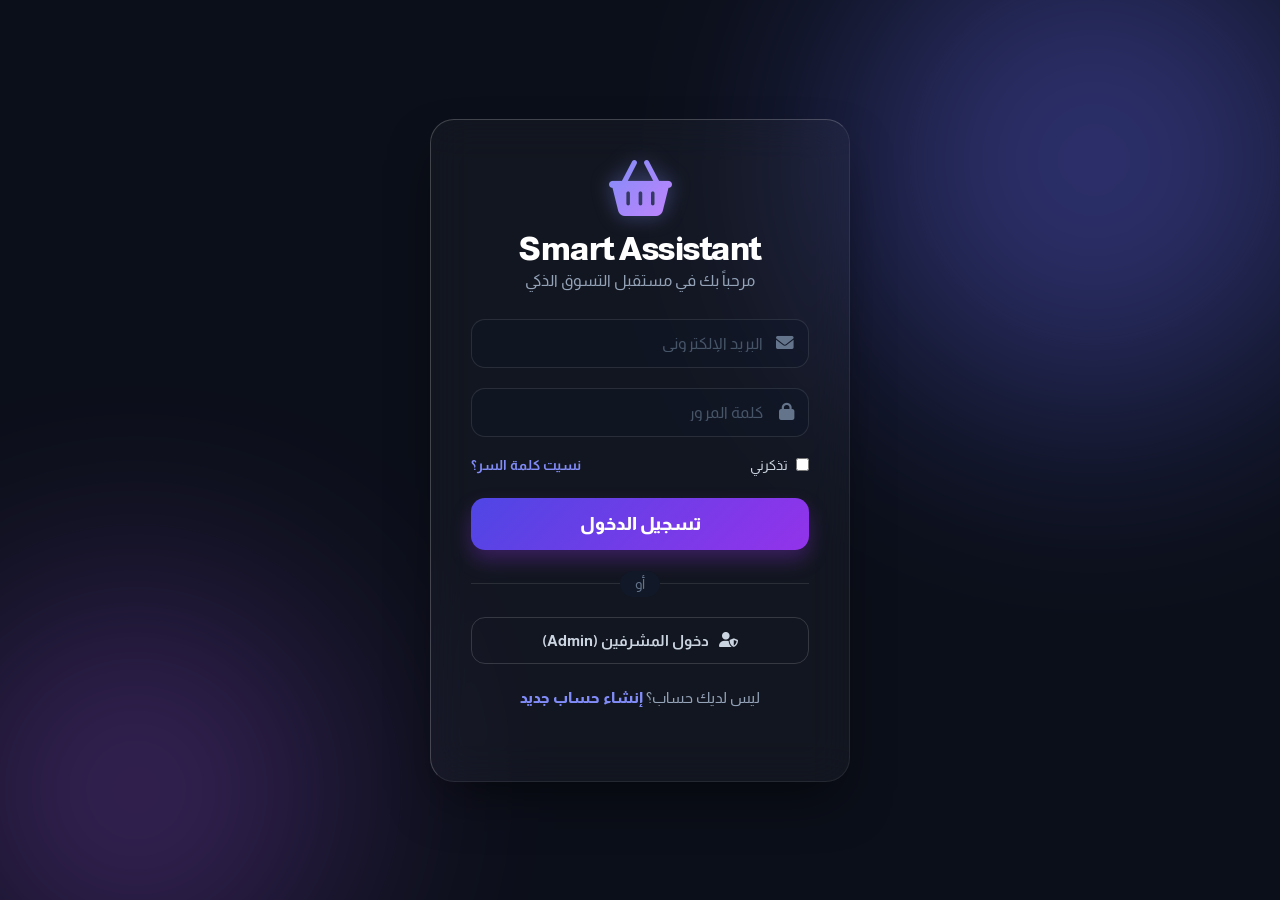
<file: wwwroot/index.html>
﻿<!DOCTYPE html>
<html lang="ar" dir="rtl">
<head>
    <meta charset="UTF-8">
    <meta name="viewport" content="width=device-width, initial-scale=1.0">
    <title>Smart Shopping Assistant | Login</title>
    <link rel="stylesheet" href="https://cdnjs.cloudflare.com/ajax/libs/font-awesome/6.0.0/css/all.min.css">
    <link rel="stylesheet" href="style.css">
</head>
<body>
    <div class="background-overlay"></div>
    <div class="login-wrapper">
        <div class="glass-card">
            <div class="logo-section">
                <i class="fas fa-shopping-basket"></i>
                <h1>Smart Assistant</h1>
                <p>مرحباً بك في مستقبل التسوق الذكي</p>
            </div>

            <form id="loginForm">
                <div class="input-container">
                    <i class="fas fa-envelope"></i>
                    <input type="email" id="email" placeholder="البريد الإلكتروني" required>
                </div>
                <div class="input-container">
                    <i class="fas fa-lock"></i>
                    <input type="password" id="password" placeholder="كلمة المرور" required>
                </div>

                <div class="options">
                    <label><input type="checkbox"> تذكرني</label>
                    <a href="forgot-password.html" class="forgot-pw">نسيت كلمة السر؟</a>
                </div>

                <button type="submit" class="btn-primary">تسجيل الدخول</button>

                <div class="divider"><span>أو</span></div>

                <button type="button" class="btn-admin" onclick="adminMode()">
                    <i class="fas fa-user-shield"></i> دخول المشرفين (Admin)
                </button>
            </form>

            <div class="footer-links">
                ليس لديك حساب؟ <a href="register.html">إنشاء حساب جديد</a>
            </div>

            <div id="responseMessage" class="status-msg"></div>
        </div>
    </div>
    <script src="app.js"></script>
</body>
</html>
</file>
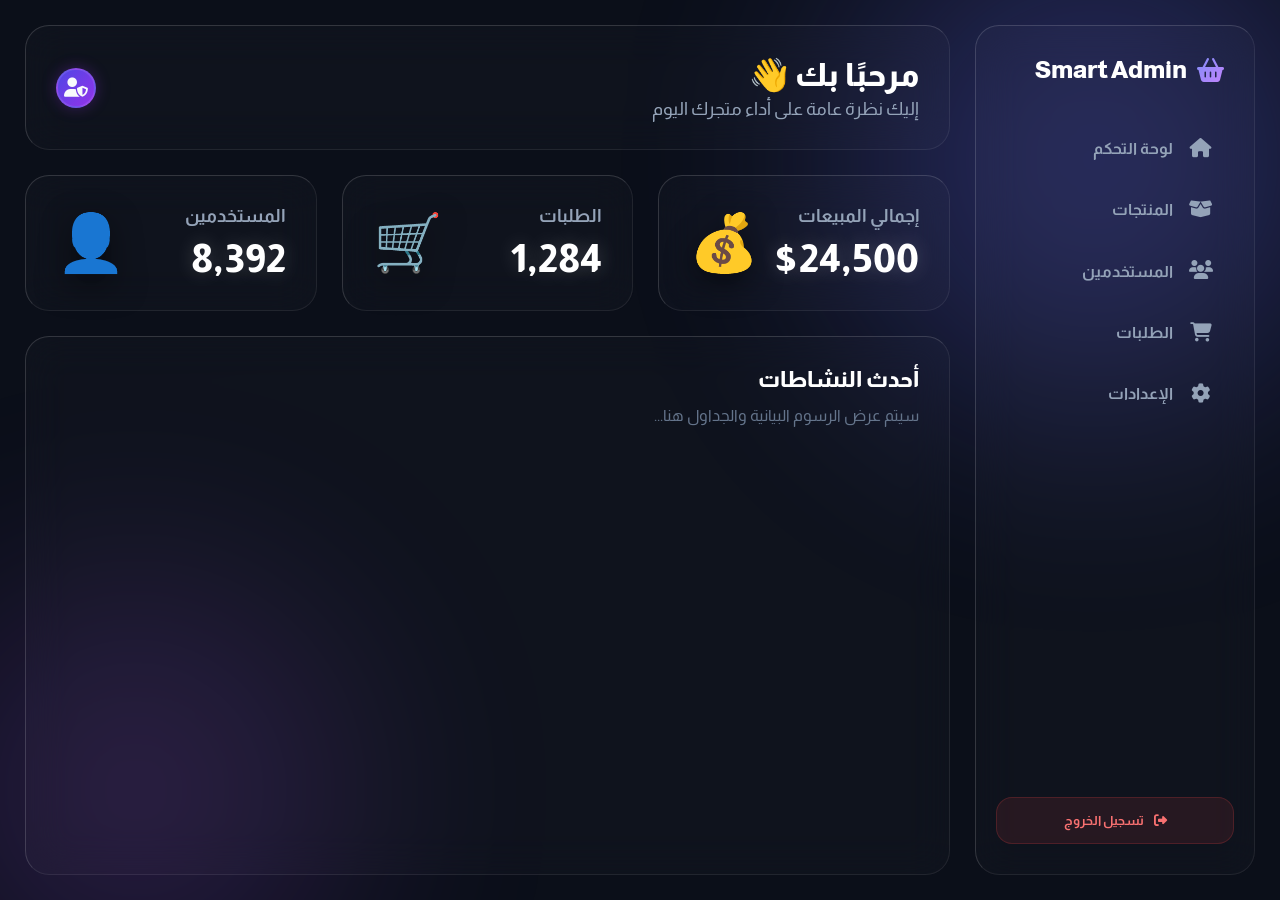
<file: wwwroot/admin-dashboard.html>
﻿<!DOCTYPE html>
<html lang="ar" dir="rtl">
<head>
    <meta charset="UTF-8">
    <meta name="viewport" content="width=device-width, initial-scale=1.0">
    <title>لوحة تحكم المشرف | Smart Assistant</title>
    <link href="https://fonts.googleapis.com/css2?family=Almarai:wght@400;700;800&display=swap" rel="stylesheet">
    <link rel="stylesheet" href="https://cdnjs.cloudflare.com/ajax/libs/font-awesome/6.4.0/css/all.min.css">
    <link rel="stylesheet" href="style.css">
</head>
<body class="admin-ui">
    <div class="admin-bg-orbs"></div>

    <div class="admin-layout">

        <aside class="admin-sidebar glass-panel">
            <div class="brand-title">
                <i class="fas fa-shopping-basket"></i> Smart Admin
            </div>
            <nav class="sidebar-nav">
                <a href="admin-dashboard.html" class="nav-item"><i class="fas fa-home"></i> لوحة التحكم</a>
                <a href="admin-products.html" class="nav-item"><i class="fas fa-box-open"></i> المنتجات</a>
                <a href="admin-users.html" class="nav-item"><i class="fas fa-users"></i> المستخدمين</a>
                <a href="admin-orders.html" class="nav-item"><i class="fas fa-shopping-cart"></i> الطلبات</a>              
                <a href="admin-settings.html" class="nav-item"><i class="fas fa-cog"></i> الإعدادات</a>
            </nav>
            <div class="sidebar-footer">
                <button class="logout-btn" onclick="window.location.href='index.html'">
                    <i class="fas fa-sign-out-alt"></i> تسجيل الخروج
                </button>
            </div>
        </aside>

        <main class="admin-main">
            <header class="admin-header glass-panel">
                <div class="header-content">
                    <h2>مرحبًا بك 👋</h2>
                    <p>إليك نظرة عامة على أداء متجرك اليوم</p>
                </div>
                <div class="header-actions">
                    <div class="user-avatar">
                        <i class="fas fa-user-shield"></i>
                    </div>
                </div>
            </header>

            <div class="admin-stats-grid">
                <div class="stat-card glass-panel hover-3d">
                    <div class="stat-info">
                        <h3>إجمالي المبيعات</h3>
                        <p>$24,500</p>
                    </div>
                    <div class="stat-icon">💰</div>
                </div>

                <div class="stat-card glass-panel hover-3d">
                    <div class="stat-info">
                        <h3>الطلبات</h3>
                        <p>1,284</p>
                    </div>
                    <div class="stat-icon">🛒</div>
                </div>

                <div class="stat-card glass-panel hover-3d">
                    <div class="stat-info">
                        <h3>المستخدمين</h3>
                        <p>8,392</p>
                    </div>
                    <div class="stat-icon">👤</div>
                </div>
            </div>

            <div class="admin-chart-area glass-panel">
                <h3>أحدث النشاطات</h3>
                <p style="color: #64748b; margin-top: 15px;">سيتم عرض الرسوم البيانية والجداول هنا...</p>
            </div>
        </main>
    </div>
</body>
</html>
</file>
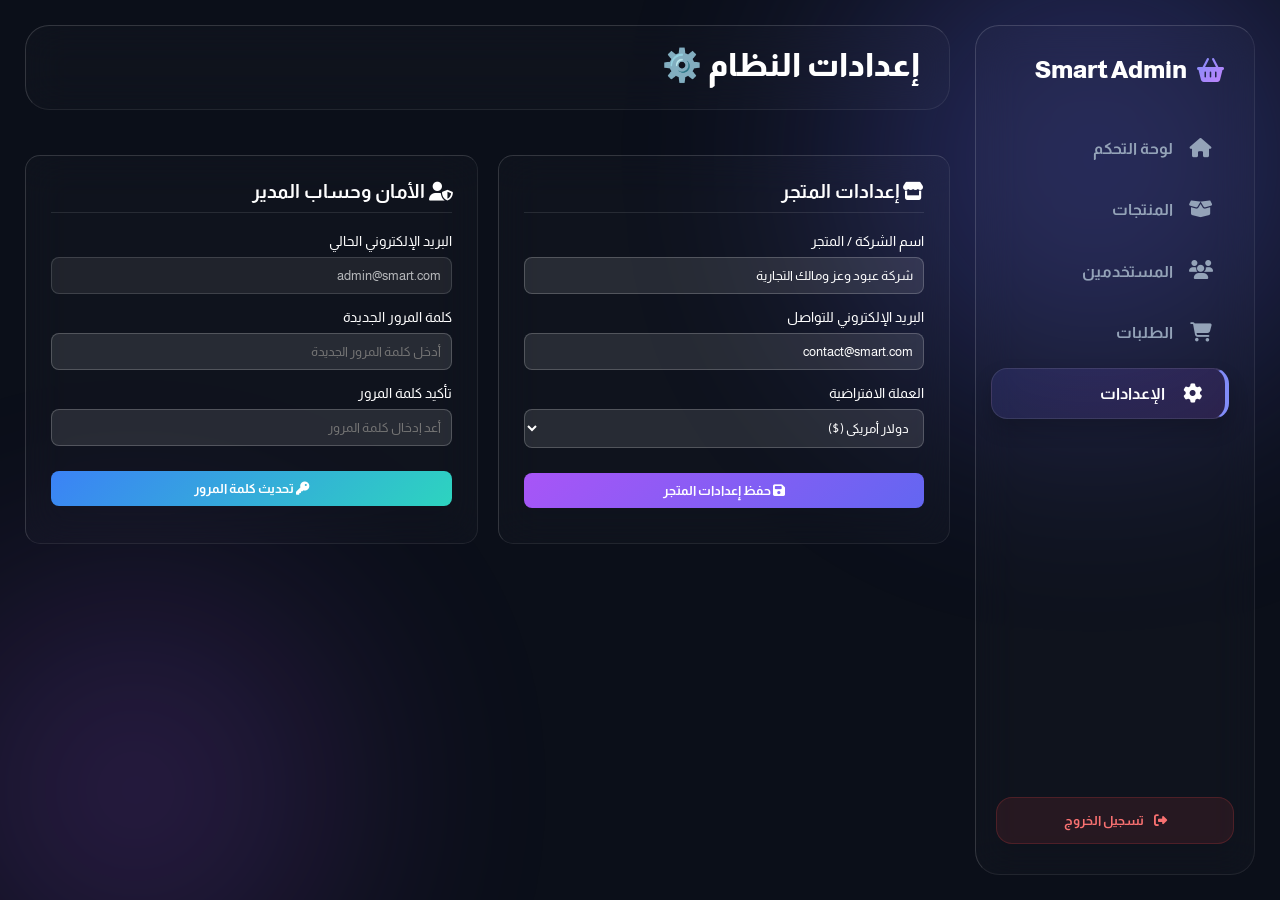
<file: wwwroot/admin-settings.html>
﻿<!DOCTYPE html>
<html lang="ar" dir="rtl">
<head>
    <meta charset="UTF-8">
    <meta name="viewport" content="width=device-width, initial-scale=1.0">
    <title>الإعدادات | Smart Admin</title>
    <link href="https://fonts.googleapis.com/css2?family=Almarai:wght@400;700;800&display=swap" rel="stylesheet">
    <link rel="stylesheet" href="https://cdnjs.cloudflare.com/ajax/libs/font-awesome/6.4.0/css/all.min.css">
    <link rel="stylesheet" href="style.css">
    <style>
        .settings-grid {
            display: grid;
            grid-template-columns: 1fr 1fr;
            gap: 20px;
            margin-top: 20px;
        }

        .settings-card {
            padding: 25px;
            border-radius: 15px;
        }

        .form-group {
            margin-bottom: 15px;
        }

            .form-group label {
                display: block;
                color: white;
                margin-bottom: 8px;
                font-size: 0.9rem;
            }

            .form-group input, .form-group select {
                width: 100%;
                padding: 10px;
                background: rgba(255, 255, 255, 0.1);
                border: 1px solid rgba(255, 255, 255, 0.2);
                border-radius: 8px;
                color: white;
                outline: none;
            }

                .form-group input:focus, .form-group select:focus {
                    border-color: #a855f7;
                }

        .save-btn {
            background: linear-gradient(135deg, #a855f7 0%, #6366f1 100%);
            color: white;
            border: none;
            padding: 10px 20px;
            border-radius: 8px;
            cursor: pointer;
            font-weight: bold;
            width: 100%;
            margin-top: 10px;
            transition: 0.3s;
        }

            .save-btn:hover {
                opacity: 0.9;
                transform: translateY(-2px);
            }

        @media (max-width: 768px) {
            .settings-grid {
                grid-template-columns: 1fr;
            }
        }
    </style>
</head>
<body class="admin-ui">
    <div class="admin-bg-orbs"></div>

    <div class="admin-layout">
        <aside class="admin-sidebar glass-panel">
            <div class="brand-title">
                <i class="fas fa-shopping-basket"></i> Smart Admin
            </div>
            <nav class="sidebar-nav">
                <a href="admin-dashboard.html" class="nav-item"><i class="fas fa-home"></i> لوحة التحكم</a>
                <a href="admin-products.html" class="nav-item"><i class="fas fa-box-open"></i> المنتجات</a>
                <a href="admin-users.html" class="nav-item"><i class="fas fa-users"></i> المستخدمين</a>
                <a href="admin-orders.html" class="nav-item"><i class="fas fa-shopping-cart"></i> الطلبات</a>
                <a href="admin-settings.html" class="nav-item active"><i class="fas fa-cog"></i> الإعدادات</a>
            </nav>
            <div class="sidebar-footer">
                <button class="logout-btn" onclick="window.location.href='index.html'">
                    <i class="fas fa-sign-out-alt"></i> تسجيل الخروج
                </button>
            </div>
        </aside>

        <main class="admin-main">
            <header class="admin-header glass-panel" style="display: flex; justify-content: space-between; padding: 20px 30px;">
                <div class="header-content">
                    <h2 style="color: white;">إعدادات النظام ⚙️</h2>
                </div>
            </header>

            <div class="settings-grid">
                <div class="settings-card glass-panel">
                    <h3 style="color: white; margin-bottom: 20px; border-bottom: 1px solid rgba(255,255,255,0.1); padding-bottom: 10px;">
                        <i class="fas fa-store"></i> إعدادات المتجر
                    </h3>
                    <form id="storeSettingsForm">
                        <div class="form-group">
                            <label>اسم الشركة / المتجر</label>
                            <input type="text" id="storeName" value="شركة عبود وعز ومالك التجارية" required>
                        </div>
                        <div class="form-group">
                            <label>البريد الإلكتروني للتواصل</label>
                            <input type="email" id="contactEmail" value="contact@smart.com" required>
                        </div>
                        <div class="form-group">
                            <label>العملة الافتراضية</label>
                            <select id="storeCurrency">
                                <option style="color: black;" value="USD" selected>دولار أمريكي ($)</option>
                                <option style="color: black;" value="JOD">دينار أردني (JOD)</option>
                                <option style="color: black;" value="SAR">ريال سعودي (SAR)</option>
                            </select>
                        </div>
                        <button type="submit" class="save-btn"><i class="fas fa-save"></i> حفظ إعدادات المتجر</button>
                        <p id="storeMsg" style="text-align: center; margin-top: 10px; font-size: 0.9rem;"></p>
                    </form>
                </div>

                <div class="settings-card glass-panel">
                    <h3 style="color: white; margin-bottom: 20px; border-bottom: 1px solid rgba(255,255,255,0.1); padding-bottom: 10px;">
                        <i class="fas fa-user-shield"></i> الأمان وحساب المدير
                    </h3>
                    <form id="securitySettingsForm">
                        <div class="form-group">
                            <label>البريد الإلكتروني الحالي</label>
                            <input type="email" id="adminEmail" value="admin@smart.com" disabled style="opacity: 0.7;">
                        </div>
                        <div class="form-group">
                            <label>كلمة المرور الجديدة</label>
                            <input type="password" id="newPassword" placeholder="أدخل كلمة المرور الجديدة" required>
                        </div>
                        <div class="form-group">
                            <label>تأكيد كلمة المرور</label>
                            <input type="password" id="confirmNewPassword" placeholder="أعد إدخال كلمة المرور" required>
                        </div>
                        <button type="submit" class="save-btn" style="background: linear-gradient(135deg, #3b82f6 0%, #2dd4bf 100%);">
                            <i class="fas fa-key"></i> تحديث كلمة المرور
                        </button>
                        <p id="securityMsg" style="text-align: center; margin-top: 10px; font-size: 0.9rem;"></p>
                    </form>
                </div>
            </div>
        </main>
    </div>

    <script src="app.js"></script>
</body>
</html>
</file>
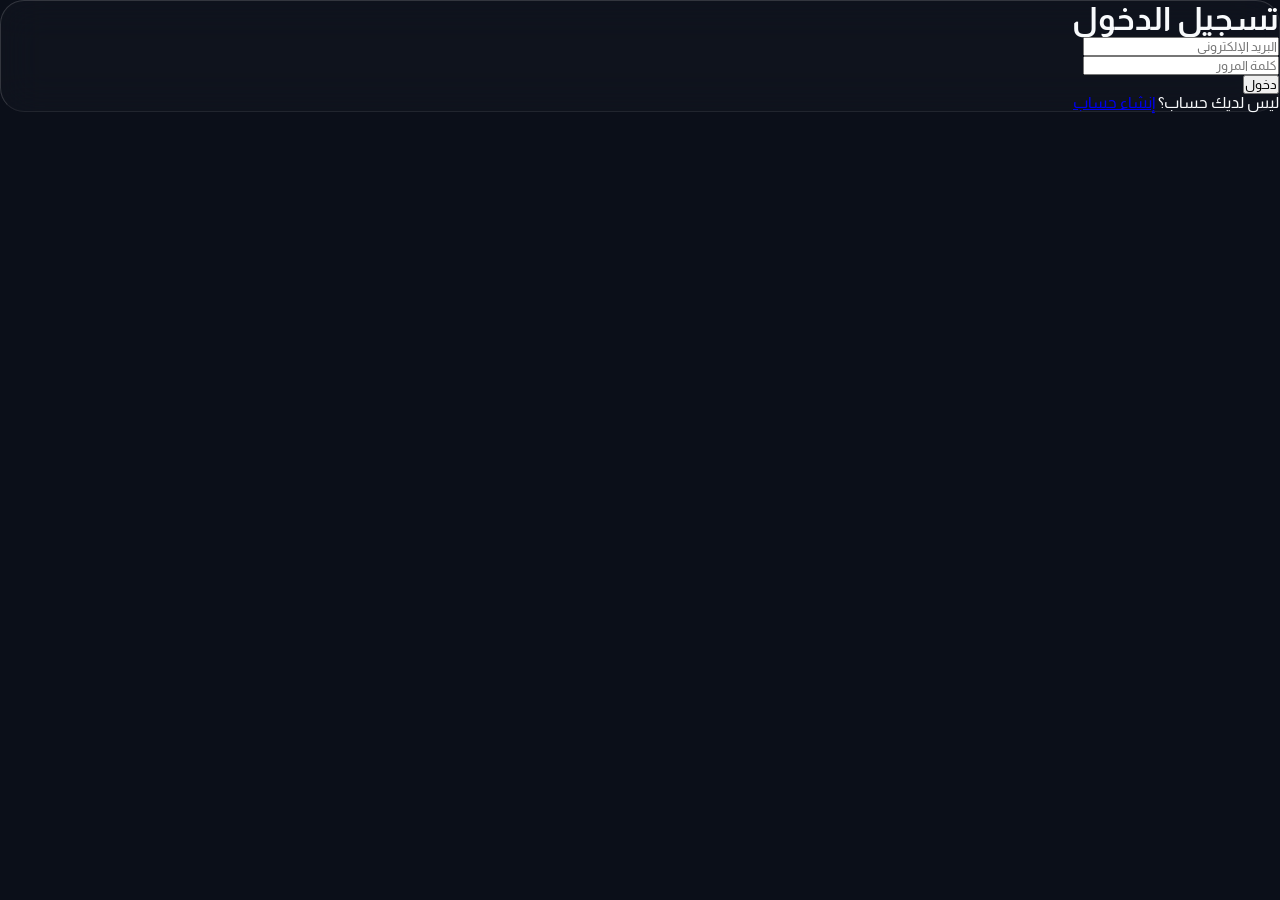
<file: wwwroot/auth.html>
﻿<!DOCTYPE html>
<html lang="ar" dir="rtl">
<head>
    <meta charset="UTF-8">
    <meta name="viewport" content="width=device-width, initial-scale=1.0">
    <title>تسجيل الدخول | المستقبل</title>
    <link rel="stylesheet" href="style.css">
</head>
<body>
    <div class="glow-orb-1"></div>
    <div class="glow-orb-2"></div>

    <div class="auth-wrapper">
        <div class="glass-panel auth-card hover-3d" id="login-card">
            <h1>تسجيل الدخول</h1>
            <form>
                <div class="input-group">
                    <input type="email" placeholder="البريد الإلكتروني" required>
                </div>
                <div class="input-group">
                    <input type="password" placeholder="كلمة المرور" required>
                </div>
                <button type="submit" class="btn-futuristic">دخول</button>
            </form>
            <div class="auth-links">
                ليس لديك حساب؟ <a href="#">إنشاء حساب</a>
            </div>
        </div>

    </div>
</body>
</html>
</file>
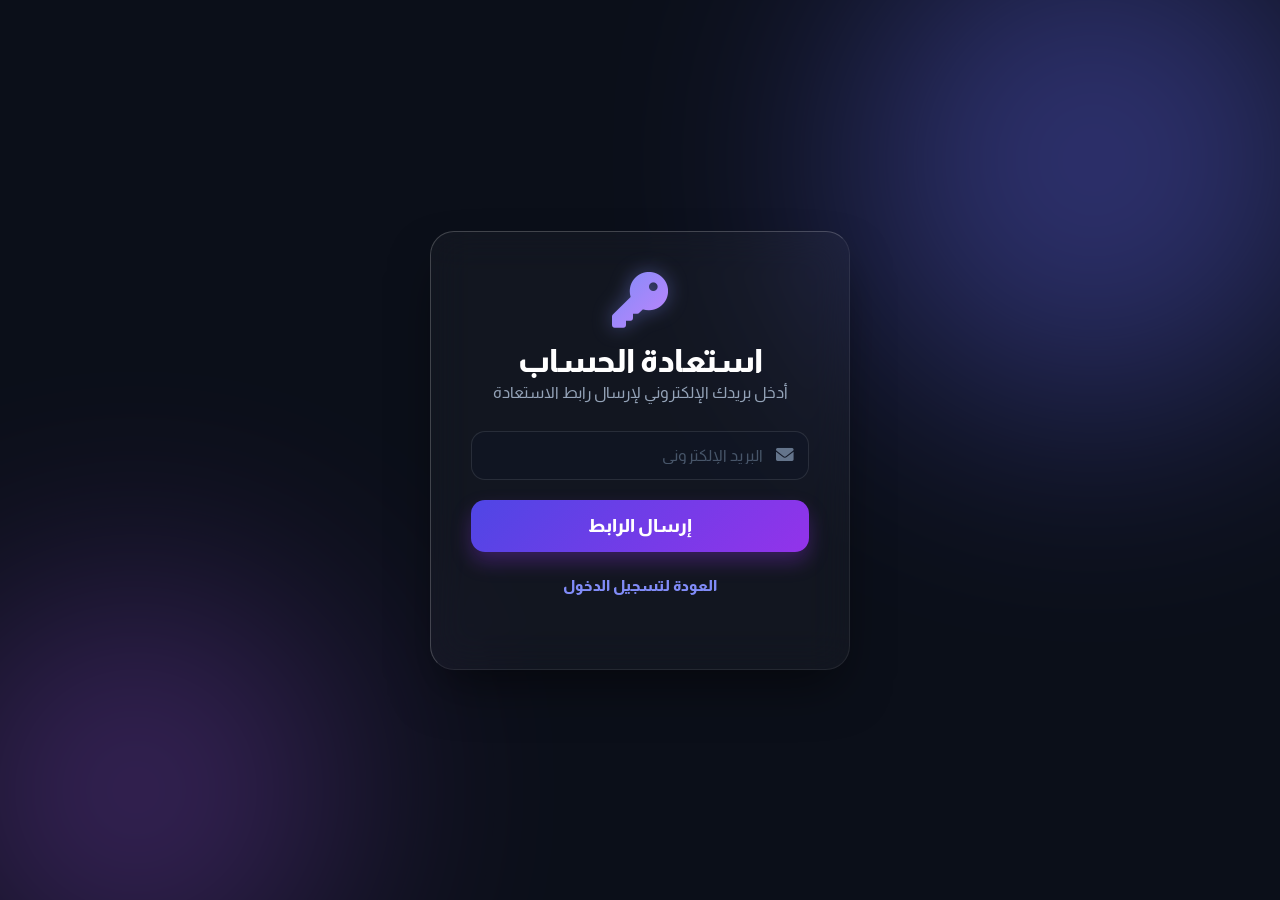
<file: wwwroot/forgot-password.html>
﻿<!DOCTYPE html>
<html lang="ar" dir="rtl">
<head>
    <meta charset="UTF-8">
    <title>استعادة كلمة المرور | Smart Shopping</title>
    <link rel="stylesheet" href="https://cdnjs.cloudflare.com/ajax/libs/font-awesome/6.0.0/css/all.min.css">
    <link rel="stylesheet" href="style.css">
</head>
<body>
    <div class="background-overlay"></div>
    <div class="login-wrapper">
        <div class="glass-card">
            <div class="logo-section">
                <i class="fas fa-key"></i>
                <h1>استعادة الحساب</h1>
                <p>أدخل بريدك الإلكتروني لإرسال رابط الاستعادة</p>
            </div>

            <form id="forgotForm">
                <div class="input-container">
                    <i class="fas fa-envelope"></i>
                    <input type="email" id="resetEmail" placeholder="البريد الإلكتروني" required>
                </div>
                <button type="submit" class="btn-primary">إرسال الرابط</button>
            </form>

            <div class="footer-links">
                <a href="index.html">العودة لتسجيل الدخول</a>
            </div>
            <div id="statusMsg" class="status-msg"></div>
        </div>
    </div>

    <script>
        // كود بسيط فقط للمنظر
        document.getElementById('forgotForm').addEventListener('submit', function(e) {
            e.preventDefault();
            const msg = document.getElementById('statusMsg');
            msg.style.color = "#059669";
            msg.innerText = "✅ إذا كان الحساب موجوداً، فستصلك رسالة قريباً!";
            setTimeout(() => { window.location.href = 'index.html'; }, 3000);
        });
    </script>
</body>
</html>
</file>
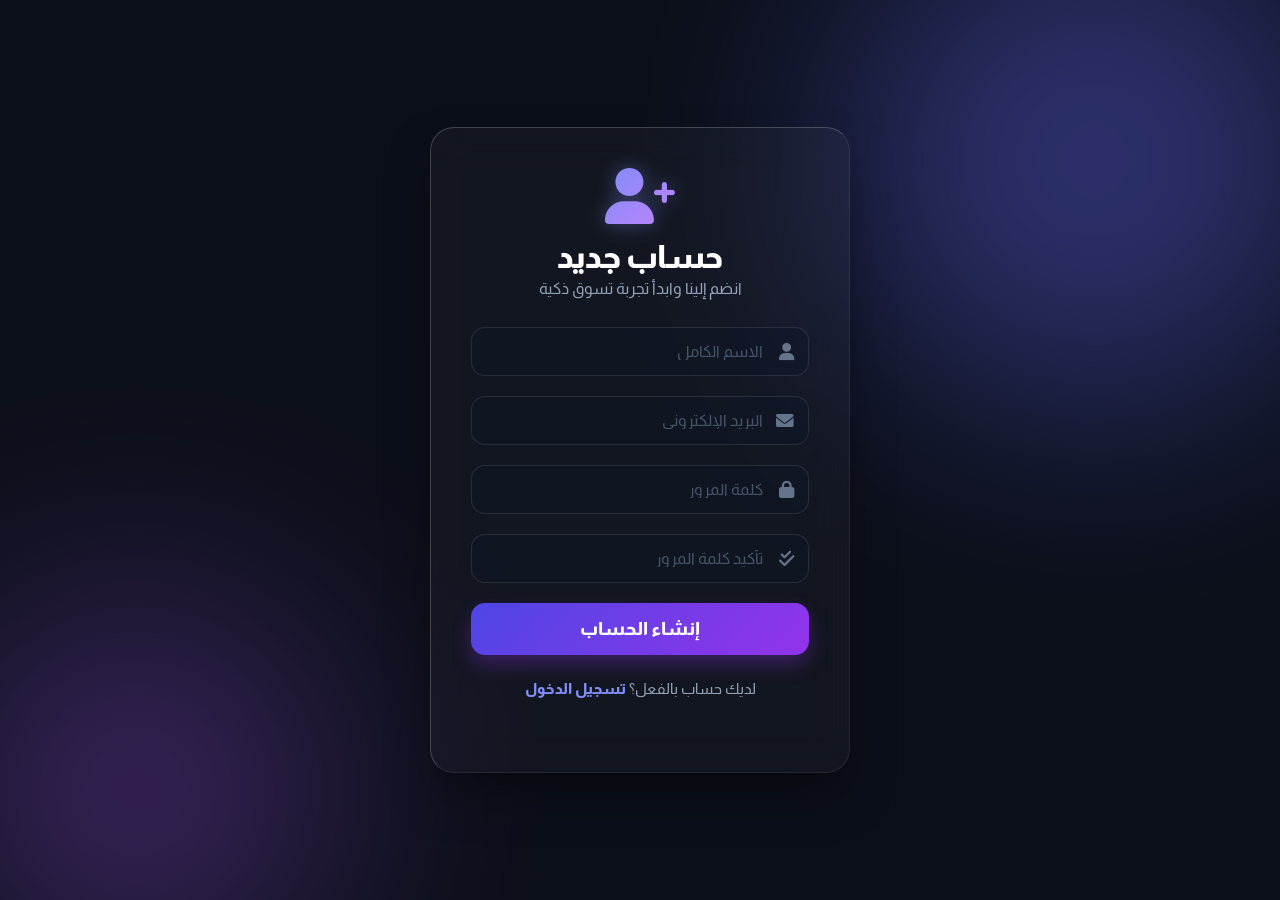
<file: wwwroot/register.html>
﻿<!DOCTYPE html>
<html lang="ar" dir="rtl">
<head>
    <meta charset="UTF-8">
    <meta name="viewport" content="width=device-width, initial-scale=1.0">
    <title>إنشاء حساب | Smart Shopping</title>
    <link rel="stylesheet" href="https://cdnjs.cloudflare.com/ajax/libs/font-awesome/6.0.0/css/all.min.css">
    <link rel="stylesheet" href="style.css">
</head>
<body>
    <div class="background-overlay"></div>
    <div class="login-wrapper">
        <div class="glass-card">
            <div class="logo-section">
                <i class="fas fa-user-plus"></i>
                <h1>حساب جديد</h1>
                <p>انضم إلينا وابدأ تجربة تسوق ذكية</p>
            </div>

            <form id="registerForm">
                <div class="input-container">
                    <i class="fas fa-user"></i>
                    <input type="text" id="regName" placeholder="الاسم الكامل" required>
                </div>
                <div class="input-container">
                    <i class="fas fa-envelope"></i>
                    <input type="email" id="regEmail" placeholder="البريد الإلكتروني" required>
                </div>
                <div class="input-container">
                    <i class="fas fa-lock"></i>
                    <input type="password" id="regPassword" placeholder="كلمة المرور" required>
                </div>
                <div class="input-container">
                    <i class="fas fa-check-double"></i>
                    <input type="password" id="confirmPassword" placeholder="تأكيد كلمة المرور" required>
                </div>

                <button type="submit" class="btn-primary">إنشاء الحساب</button>
            </form>

            <div class="footer-links">
                لديك حساب بالفعل؟ <a href="index.html">تسجيل الدخول</a>
            </div>
            <div id="regMessage" class="status-msg"></div>
        </div>
    </div>
    <script src="app.js"></script>
</body>
</html>
</file>
<file: wwwroot/style.css>
﻿@import url('https://fonts.googleapis.com/css2?family=Almarai:wght@400;700;800&display=swap');

/* =========================================
   1. الإعدادات العامة (Global Styles)
   ========================================= */
* {
    margin: 0;
    padding: 0;
    box-sizing: border-box;
    font-family: 'Almarai', sans-serif;
}

body {
    background-color: #0b0f19;
    color: #f8fafc;
    direction: rtl;
    min-height: 100vh;
    overflow-x: hidden;
}

/* =========================================
   2. شاشات الدخول والتسجيل (Auth - Login & Register)
   ========================================= */
.background-overlay {
    position: fixed;
    top: 0;
    left: 0;
    width: 100%;
    height: 100%;
    background: #0b0f19;
    z-index: -1;
    overflow: hidden;
}

    .background-overlay::before, .background-overlay::after {
        content: '';
        position: absolute;
        border-radius: 50%;
        filter: blur(120px);
        z-index: -1;
    }

    .background-overlay::before {
        top: -10%;
        right: -5%;
        width: 500px;
        height: 500px;
        background: #6366f1;
        opacity: 0.4;
        animation: float 10s infinite alternate ease-in-out;
    }

    .background-overlay::after {
        bottom: -10%;
        left: -5%;
        width: 400px;
        height: 400px;
        background: #a855f7;
        opacity: 0.3;
        animation: float 8s infinite alternate-reverse ease-in-out;
    }

@keyframes float {
    0% {
        transform: translateY(0) scale(1);
    }

    100% {
        transform: translateY(40px) scale(1.1);
    }
}

.login-wrapper {
    min-height: 100vh;
    display: flex;
    justify-content: center;
    align-items: center;
    padding: 20px;
    perspective: 1000px;
}

.glass-card {
    background: rgba(255, 255, 255, 0.03);
    backdrop-filter: blur(20px);
    -webkit-backdrop-filter: blur(20px);
    border: 1px solid rgba(255, 255, 255, 0.08);
    border-top: 1px solid rgba(255, 255, 255, 0.2);
    border-left: 1px solid rgba(255, 255, 255, 0.2);
    padding: 40px;
    border-radius: 24px;
    width: 100%;
    max-width: 420px;
    text-align: center;
    box-shadow: 0 25px 50px -12px rgba(0, 0, 0, 0.5);
    transition: transform 0.5s cubic-bezier(0.175, 0.885, 0.32, 1.275), box-shadow 0.5s ease;
}

    .glass-card:hover {
        transform: translateY(-10px) rotateX(2deg) rotateY(-2deg);
        box-shadow: 0 35px 60px -15px rgba(0, 0, 0, 0.7), 0 0 40px rgba(99, 102, 241, 0.2);
    }

.logo-section {
    margin-bottom: 30px;
}

    .logo-section i {
        font-size: 3.5rem;
        background: linear-gradient(135deg, #818cf8, #c084fc);
        -webkit-background-clip: text;
        -webkit-text-fill-color: transparent;
        margin-bottom: 15px;
        filter: drop-shadow(0 0 10px rgba(129, 140, 248, 0.4));
    }

    .logo-section h1 {
        font-size: 2rem;
        font-weight: 800;
        margin-bottom: 5px;
        color: #ffffff;
        letter-spacing: -0.5px;
    }

    .logo-section p {
        color: #94a3b8;
        font-size: 1rem;
    }

.input-container {
    position: relative;
    margin-bottom: 20px;
    text-align: right;
}

    .input-container i {
        position: absolute;
        right: 15px;
        top: 50%;
        transform: translateY(-50%);
        color: #64748b;
        font-size: 1.1rem;
        transition: 0.3s;
    }

    .input-container input {
        width: 100%;
        padding: 15px 45px 15px 15px;
        background: rgba(15, 23, 42, 0.4);
        border: 1px solid rgba(255, 255, 255, 0.1);
        border-radius: 14px;
        color: #f8fafc;
        font-size: 1rem;
        transition: all 0.3s ease;
        outline: none;
    }

        .input-container input::placeholder {
            color: #475569;
        }

        .input-container input:focus {
            border-color: #818cf8;
            background: rgba(15, 23, 42, 0.8);
            box-shadow: 0 0 20px rgba(99, 102, 241, 0.2);
        }

.options {
    display: flex;
    justify-content: space-between;
    align-items: center;
    font-size: 0.9rem;
    margin-bottom: 25px;
    color: #cbd5e1;
}

    .options label {
        display: flex;
        align-items: center;
        gap: 8px;
        cursor: pointer;
    }

    .options input[type="checkbox"] {
        accent-color: #818cf8;
        cursor: pointer;
    }

.forgot-pw {
    color: #818cf8;
    text-decoration: none;
    font-weight: 700;
    transition: 0.3s;
}

    .forgot-pw:hover {
        color: #c084fc;
        text-shadow: 0 0 8px rgba(192, 132, 252, 0.6);
    }

.btn-primary {
    width: 100%;
    padding: 16px;
    background: linear-gradient(135deg, #4f46e5 0%, #9333ea 100%);
    color: white;
    border: none;
    border-radius: 14px;
    font-size: 1.1rem;
    font-weight: 800;
    cursor: pointer;
    transition: all 0.3s ease;
    box-shadow: 0 10px 20px rgba(147, 51, 234, 0.3);
}

    .btn-primary:hover {
        transform: translateY(-3px) scale(1.02);
        box-shadow: 0 15px 30px rgba(147, 51, 234, 0.5);
    }

.divider {
    margin: 25px 0;
    position: relative;
    text-align: center;
}

    .divider::before {
        content: "";
        position: absolute;
        top: 50%;
        left: 0;
        right: 0;
        height: 1px;
        background-color: rgba(255, 255, 255, 0.1);
        z-index: 1;
    }

    .divider span {
        background-color: #111827;
        padding: 5px 15px;
        color: #64748b;
        font-size: 0.9rem;
        position: relative;
        z-index: 2;
        border-radius: 20px;
    }

.btn-admin {
    width: 100%;
    padding: 14px;
    background: transparent;
    color: #cbd5e1;
    border: 1px solid rgba(255, 255, 255, 0.15);
    border-radius: 14px;
    font-size: 0.95rem;
    font-weight: 700;
    cursor: pointer;
    display: flex;
    justify-content: center;
    align-items: center;
    gap: 10px;
    transition: all 0.3s ease;
}

    .btn-admin:hover {
        background: rgba(255, 255, 255, 0.05);
        border-color: rgba(255, 255, 255, 0.4);
        color: white;
    }

.footer-links {
    margin-top: 25px;
    font-size: 0.95rem;
    color: #94a3b8;
}

    .footer-links a {
        color: #818cf8;
        text-decoration: none;
        font-weight: 800;
        transition: 0.3s;
    }

        .footer-links a:hover {
            color: #c084fc;
            text-shadow: 0 0 10px rgba(192, 132, 252, 0.5);
        }

.status-msg {
    margin-top: 15px;
    font-size: 0.95rem;
    font-weight: 600;
    min-height: 20px;
}

/* =========================================
   3. صفحة المنتجات (Products & Deals)
   ========================================= */
body.modern-ui {
    background-color: #0b0f19;
    color: #f8fafc;
    position: relative;
    z-index: 0;
    min-height: 100vh;
}

    body.modern-ui::before, body.modern-ui::after {
        content: '';
        position: fixed;
        border-radius: 50%;
        filter: blur(150px);
        z-index: -1;
        pointer-events: none;
    }

    body.modern-ui::before {
        top: -10%;
        right: 0;
        width: 600px;
        height: 600px;
        background: #6366f1;
        opacity: 0.25;
        animation: float 12s infinite alternate ease-in-out;
    }

    body.modern-ui::after {
        bottom: -10%;
        left: 0;
        width: 500px;
        height: 500px;
        background: #a855f7;
        opacity: 0.2;
        animation: float 10s infinite alternate-reverse ease-in-out;
    }

.navbar {
    background: rgba(11, 15, 25, 0.75);
    backdrop-filter: blur(25px);
    -webkit-backdrop-filter: blur(25px);
    border-bottom: 1px solid rgba(255, 255, 255, 0.08);
    position: sticky;
    top: 0;
    z-index: 100;
}

.nav-container {
    max-width: 1400px;
    margin: 0 auto;
    padding: 15px 30px;
    display: flex;
    justify-content: space-between;
    align-items: center;
}

    .nav-container .logo {
        display: flex;
        align-items: center;
        gap: 10px;
        font-size: 1.4rem;
        font-weight: 800;
    }

        .nav-container .logo i {
            background: linear-gradient(135deg, #818cf8, #c084fc);
            -webkit-background-clip: text;
            -webkit-text-fill-color: transparent;
            font-size: 1.8rem;
        }

.search-box {
    position: relative;
    width: 400px;
}

    .search-box input {
        width: 100%;
        padding: 12px 45px 12px 20px;
        background: rgba(255, 255, 255, 0.03);
        border: 1px solid rgba(255, 255, 255, 0.1);
        border-radius: 99px;
        color: white;
        font-size: 0.95rem;
        transition: 0.3s;
        outline: none;
    }

        .search-box input:focus {
            background: rgba(255, 255, 255, 0.08);
            border-color: #818cf8;
            box-shadow: 0 0 20px rgba(99, 102, 241, 0.2);
        }

    .search-box i {
        position: absolute;
        right: 18px;
        top: 50%;
        transform: translateY(-50%);
        color: #64748b;
    }

.nav-actions {
    display: flex;
    align-items: center;
    gap: 20px;
}

.icon-btn {
    background: none;
    border: none;
    color: #cbd5e1;
    font-size: 1.3rem;
    cursor: pointer;
    transition: 0.3s;
    position: relative;
}

    .icon-btn:hover {
        color: #818cf8;
        transform: translateY(-2px);
    }

.cart-badge {
    position: absolute;
    top: -8px;
    right: -8px;
    background: linear-gradient(135deg, #ef4444, #b91c1c);
    color: white;
    font-size: 0.7rem;
    font-weight: bold;
    width: 18px;
    height: 18px;
    border-radius: 50%;
    display: flex;
    align-items: center;
    justify-content: center;
    box-shadow: 0 0 10px rgba(239, 68, 68, 0.5);
}

.user-avatar {
    width: 40px;
    height: 40px;
    border-radius: 50%;
    background: linear-gradient(135deg, #4f46e5, #9333ea);
    display: flex;
    align-items: center;
    justify-content: center;
    font-size: 1.2rem;
    cursor: pointer;
    box-shadow: 0 0 15px rgba(147, 51, 234, 0.3);
    border: 2px solid rgba(255, 255, 255, 0.1);
}

.hero {
    padding: 80px 20px;
    text-align: center;
    position: relative;
    border-bottom: 1px solid rgba(255, 255, 255, 0.05);
}

.hero-content h1 {
    font-size: 3rem;
    font-weight: 800;
    margin-bottom: 15px;
    color: white;
    letter-spacing: -1px;
}

.hero-content p {
    font-size: 1.2rem;
    color: #94a3b8;
    margin-bottom: 30px;
}

.cta-button {
    padding: 15px 40px;
    background: linear-gradient(135deg, #4f46e5 0%, #9333ea 100%);
    color: white;
    border: none;
    border-radius: 99px;
    font-size: 1.1rem;
    font-weight: 800;
    cursor: pointer;
    transition: 0.3s;
    box-shadow: 0 10px 25px rgba(147, 51, 234, 0.3);
}

    .cta-button:hover {
        transform: translateY(-3px) scale(1.05);
        box-shadow: 0 15px 35px rgba(147, 51, 234, 0.5);
    }

.products-container {
    max-width: 1400px;
    margin: 0 auto;
    padding: 50px 30px;
}

.section-header h2 {
    font-size: 2rem;
    font-weight: 800;
    margin-bottom: 30px;
    color: white;
}

.products-grid {
    display: grid;
    grid-template-columns: repeat(auto-fill, minmax(320px, 1fr));
    gap: 30px;
    perspective: 1000px;
}

.product-card {
    background: rgba(255, 255, 255, 0.02);
    backdrop-filter: blur(20px);
    -webkit-backdrop-filter: blur(20px);
    border: 1px solid rgba(255, 255, 255, 0.08);
    border-top: 1px solid rgba(255, 255, 255, 0.15);
    border-left: 1px solid rgba(255, 255, 255, 0.15);
    border-radius: 24px;
    padding: 20px;
    position: relative;
    transition: all 0.5s cubic-bezier(0.175, 0.885, 0.32, 1.275);
    display: flex;
    flex-direction: column;
}

    .product-card:hover {
        transform: translateY(-12px) rotateX(3deg) rotateY(-3deg);
        box-shadow: 0 30px 60px -15px rgba(0, 0, 0, 0.8), 0 0 30px rgba(99, 102, 241, 0.15);
        background: rgba(255, 255, 255, 0.04);
        border-color: rgba(255, 255, 255, 0.2);
    }

.wishlist-btn {
    position: absolute;
    top: 30px;
    left: 30px;
    background: rgba(15, 23, 42, 0.6);
    border: 1px solid rgba(255, 255, 255, 0.1);
    width: 40px;
    height: 40px;
    border-radius: 50%;
    color: #94a3b8;
    cursor: pointer;
    transition: 0.3s;
    z-index: 10;
    backdrop-filter: blur(10px);
}

    .wishlist-btn:hover {
        color: #f43f5e;
        background: rgba(244, 63, 94, 0.1);
        border-color: #f43f5e;
        transform: scale(1.1);
    }

.badge {
    position: absolute;
    top: 35px;
    right: 30px;
    background: linear-gradient(135deg, #f59e0b, #d97706);
    color: white;
    font-size: 0.75rem;
    font-weight: 800;
    padding: 5px 12px;
    border-radius: 99px;
    z-index: 10;
    box-shadow: 0 5px 15px rgba(245, 158, 11, 0.3);
}

.product-image {
    width: 100%;
    height: 240px;
    border-radius: 16px;
    overflow: hidden;
    margin-bottom: 20px;
    background: rgba(255, 255, 255, 0.02);
    position: relative;
}

    .product-image img {
        width: 100%;
        height: 100%;
        object-fit: cover;
        transition: 0.5s ease;
        filter: brightness(0.9) contrast(1.1);
    }

.product-card:hover .product-image img {
    transform: scale(1.08);
    filter: brightness(1.05);
}

.product-details {
    display: flex;
    flex-direction: column;
    flex-grow: 1;
}

    .product-details h3 {
        font-size: 1.3rem;
        font-weight: 800;
        color: white;
        margin-bottom: 10px;
    }

.rating {
    color: #fbbf24;
    font-size: 0.9rem;
    margin-bottom: 15px;
    display: flex;
    align-items: center;
    gap: 3px;
}

.reviews {
    color: #64748b;
    font-weight: 700;
    margin-right: 8px;
}

.price {
    font-size: 1.8rem;
    font-weight: 800;
    color: white;
    margin-bottom: 20px;
    margin-top: auto;
}

.add-to-cart-btn {
    width: 100%;
    padding: 14px;
    background: rgba(255, 255, 255, 0.05);
    color: white;
    border: 1px solid rgba(255, 255, 255, 0.1);
    border-radius: 14px;
    font-weight: 800;
    font-size: 1rem;
    cursor: pointer;
    display: flex;
    align-items: center;
    justify-content: center;
    gap: 8px;
    transition: 0.3s;
}

.product-card:hover .add-to-cart-btn {
    background: linear-gradient(135deg, #4f46e5 0%, #9333ea 100%);
    border-color: transparent;
    box-shadow: 0 10px 20px rgba(147, 51, 234, 0.3);
}

.add-to-cart-btn:hover {
    transform: scale(0.98);
}

@media (max-width: 768px) {
    .search-box {
        display: none;
    }

    .hero-content h1 {
        font-size: 2.2rem;
    }

    .products-container {
        padding: 30px 15px;
    }
}
/* =========================================
   4. لوحة تحكم المشرف (Admin Dashboard 3D)
   ========================================= */
body.admin-ui {
    background-color: #0b0f19;
    color: #f8fafc;
    min-height: 100vh;
    overflow-x: hidden;
}

/* إضاءات الخلفية */
.admin-bg-orbs {
    position: fixed;
    top: 0;
    left: 0;
    width: 100%;
    height: 100%;
    z-index: -1;
    pointer-events: none;
    overflow: hidden;
}

    .admin-bg-orbs::before, .admin-bg-orbs::after {
        content: '';
        position: absolute;
        border-radius: 50%;
        filter: blur(120px);
    }

    .admin-bg-orbs::before {
        top: -10%;
        right: -5%;
        width: 500px;
        height: 500px;
        background: #6366f1;
        opacity: 0.3;
        animation: float 10s infinite alternate ease-in-out;
    }

    .admin-bg-orbs::after {
        bottom: -10%;
        left: -5%;
        width: 400px;
        height: 400px;
        background: #a855f7;
        opacity: 0.2;
        animation: float 8s infinite alternate-reverse ease-in-out;
    }

/* الهيكل العام */
.admin-layout {
    display: flex;
    min-height: 100vh;
    gap: 25px;
    padding: 25px;
    max-width: 1600px;
    margin: 0 auto;
}

/* الزجاج الموحد (Glass Panel) */
.glass-panel {
    background: rgba(255, 255, 255, 0.02);
    backdrop-filter: blur(20px);
    -webkit-backdrop-filter: blur(20px);
    border: 1px solid rgba(255, 255, 255, 0.08);
    border-top: 1px solid rgba(255, 255, 255, 0.15);
    border-left: 1px solid rgba(255, 255, 255, 0.15);
    border-radius: 24px;
}

/* القائمة الجانبية (Sidebar) */
.admin-sidebar {
    width: 280px;
    display: flex;
    flex-direction: column;
    padding: 30px 20px;
    flex-shrink: 0;
    height: calc(100vh - 50px);
    position: sticky;
    top: 25px;
}

.brand-title {
    font-size: 1.5rem;
    font-weight: 800;
    color: white;
    display: flex;
    align-items: center;
    gap: 10px;
    margin-bottom: 40px;
    padding-right: 10px;
}

    .brand-title i {
        background: linear-gradient(135deg, #818cf8, #c084fc);
        -webkit-background-clip: text;
        -webkit-text-fill-color: transparent;
    }

.sidebar-nav {
    display: flex;
    flex-direction: column;
    gap: 10px;
    flex-grow: 1;
}

.nav-item {
    display: flex;
    align-items: center;
    gap: 15px;
    padding: 15px 20px;
    color: #94a3b8;
    text-decoration: none;
    border-radius: 16px;
    font-weight: 700;
    transition: all 0.3s ease;
    border: 1px solid transparent;
}

    .nav-item i {
        font-size: 1.2rem;
        width: 25px;
        text-align: center;
    }

    .nav-item:hover, .nav-item.active {
        background: rgba(255, 255, 255, 0.05);
        color: white;
        border-color: rgba(255, 255, 255, 0.1);
        box-shadow: 0 10px 20px rgba(0,0,0,0.2);
        transform: translateX(-5px);
    }

    .nav-item.active {
        background: linear-gradient(135deg, rgba(99, 102, 241, 0.15), rgba(168, 85, 247, 0.15));
        border-right: 4px solid #818cf8;
    }

.sidebar-footer {
    margin-top: auto;
}

.logout-btn {
    width: 100%;
    padding: 15px;
    background: rgba(239, 68, 68, 0.1);
    color: #f87171;
    border: 1px solid rgba(239, 68, 68, 0.2);
    border-radius: 16px;
    font-weight: 700;
    cursor: pointer;
    display: flex;
    align-items: center;
    justify-content: center;
    gap: 10px;
    transition: 0.3s;
}

    .logout-btn:hover {
        background: #ef4444;
        color: white;
        box-shadow: 0 0 15px rgba(239,68,68,0.4);
    }

/* المحتوى الرئيسي (Main Content) */
.admin-main {
    flex-grow: 1;
    display: flex;
    flex-direction: column;
    gap: 25px;
    overflow-x: hidden;
}

.admin-header {
    padding: 30px;
    display: flex;
    justify-content: space-between;
    align-items: center;
}

.header-content h2 {
    font-size: 2rem;
    font-weight: 800;
    color: white;
    margin-bottom: 5px;
}

.header-content p {
    color: #94a3b8;
    font-size: 1.1rem;
}

/* كروت الإحصائيات */
.admin-stats-grid {
    display: grid;
    grid-template-columns: repeat(auto-fit, minmax(280px, 1fr));
    gap: 25px;
    perspective: 1000px;
}

.stat-card {
    padding: 30px;
    display: flex;
    justify-content: space-between;
    align-items: center;
    transition: transform 0.5s cubic-bezier(0.175, 0.885, 0.32, 1.275), box-shadow 0.5s ease;
}

.hover-3d:hover {
    transform: translateY(-10px) rotateX(3deg) rotateY(-3deg);
    box-shadow: 0 30px 50px -12px rgba(0,0,0,0.8), 0 0 30px rgba(99, 102, 241, 0.2);
    background: rgba(255, 255, 255, 0.04);
}

.stat-info h3 {
    font-size: 1.1rem;
    color: #94a3b8;
    margin-bottom: 10px;
    font-weight: 700;
}

.stat-info p {
    font-size: 2.5rem;
    font-weight: 800;
    color: white;
    text-shadow: 0 0 20px rgba(255,255,255,0.2);
}

.stat-icon {
    font-size: 3.5rem;
    filter: drop-shadow(0 10px 15px rgba(0,0,0,0.5));
}

.admin-chart-area {
    flex-grow: 1;
    padding: 30px;
    min-height: 300px;
}

    .admin-chart-area h3 {
        color: white;
        font-size: 1.4rem;
        font-weight: 800;
    }

/* التجاوب مع الشاشات الصغيرة (Responsive) */
@media (max-width: 992px) {
    .admin-layout {
        flex-direction: column;
    }

    .admin-sidebar {
        width: 100%;
        height: auto;
        position: static;
    }

    .sidebar-nav {
        flex-direction: row;
        flex-wrap: wrap;
    }

    .nav-item {
        flex: 1;
        min-width: 150px;
        justify-content: center;
    }
}

/* =========================================
   5. الجداول والنوافذ المنبثقة (Tables & Modals)
   ========================================= */

/* تصميم الجدول الزجاجي */
.admin-table {
    width: 100%;
    border-collapse: collapse;
    text-align: right;
}

    .admin-table th, .admin-table td {
        padding: 15px 20px;
        border-bottom: 1px solid rgba(255, 255, 255, 0.05);
        color: #f8fafc;
    }

    .admin-table th {
        color: #818cf8;
        font-weight: 800;
        font-size: 1rem;
    }

    .admin-table tbody tr {
        transition: 0.3s;
    }

        .admin-table tbody tr:hover {
            background: rgba(255, 255, 255, 0.03);
            transform: scale(1.01);
        }

/* أزرار الإجراءات داخل الجدول */
.btn-action {
    background: rgba(255, 255, 255, 0.1);
    border: none;
    color: white;
    padding: 8px 12px;
    border-radius: 8px;
    cursor: pointer;
    transition: 0.3s;
    margin-left: 5px;
}

    .btn-action.edit:hover {
        background: #3b82f6;
    }

    .btn-action.delete {
        background: rgba(239, 68, 68, 0.1);
        color: #ef4444;
        border: 1px solid rgba(239, 68, 68, 0.2);
    }

        .btn-action.delete:hover {
            background: #ef4444;
            color: white;
        }

/* تصميم النافذة المنبثقة (Modal) */
.modal-overlay {
    position: fixed;
    top: 0;
    left: 0;
    width: 100%;
    height: 100%;
    background: rgba(0, 0, 0, 0.6);
    backdrop-filter: blur(8px);
    display: flex;
    justify-content: center;
    align-items: center;
    z-index: 1000;
    opacity: 0;
    pointer-events: none;
    transition: 0.3s;
}

    .modal-overlay.active {
        opacity: 1;
        pointer-events: auto;
    }

.modal-content {
    transform: scale(0.8);
    transition: 0.4s cubic-bezier(0.175, 0.885, 0.32, 1.275);
}

.modal-overlay.active .modal-content {
    transform: scale(1);
}
/* =========================================
   إضافات الـ Hover المتقدمة
   ========================================= */
.product-card {
    transition: transform 0.4s cubic-bezier(0.175, 0.885, 0.32, 1.275), box-shadow 0.4s ease, border-color 0.4s ease !important;
}

    .product-card:hover {
        transform: translateY(-12px) scale(1.02);
        box-shadow: 0 20px 40px rgba(168, 85, 247, 0.4);
        border: 1px solid #a855f7;
        z-index: 10;
    }

.product-image img {
    transition: transform 0.5s ease;
}

.product-card:hover .product-image img {
    transform: scale(1.1);
}

.wishlist-btn i {
    transition: transform 0.2s ease, color 0.2s ease;
}

.wishlist-btn:hover i {
    transform: scale(1.3);
}

.filter-input {
    background: rgba(255, 255, 255, 0.1);
    border: 1px solid rgba(255, 255, 255, 0.2);
    color: white;
    padding: 10px;
    border-radius: 8px;
    outline: none;
    transition: border-color 0.3s;
}

    .filter-input:focus {
        border-color: #a855f7;
    }

    .filter-input::placeholder {
        color: rgba(255, 255, 255, 0.6);
    }

    .filter-input option {
        color: black;
    }
</file>
